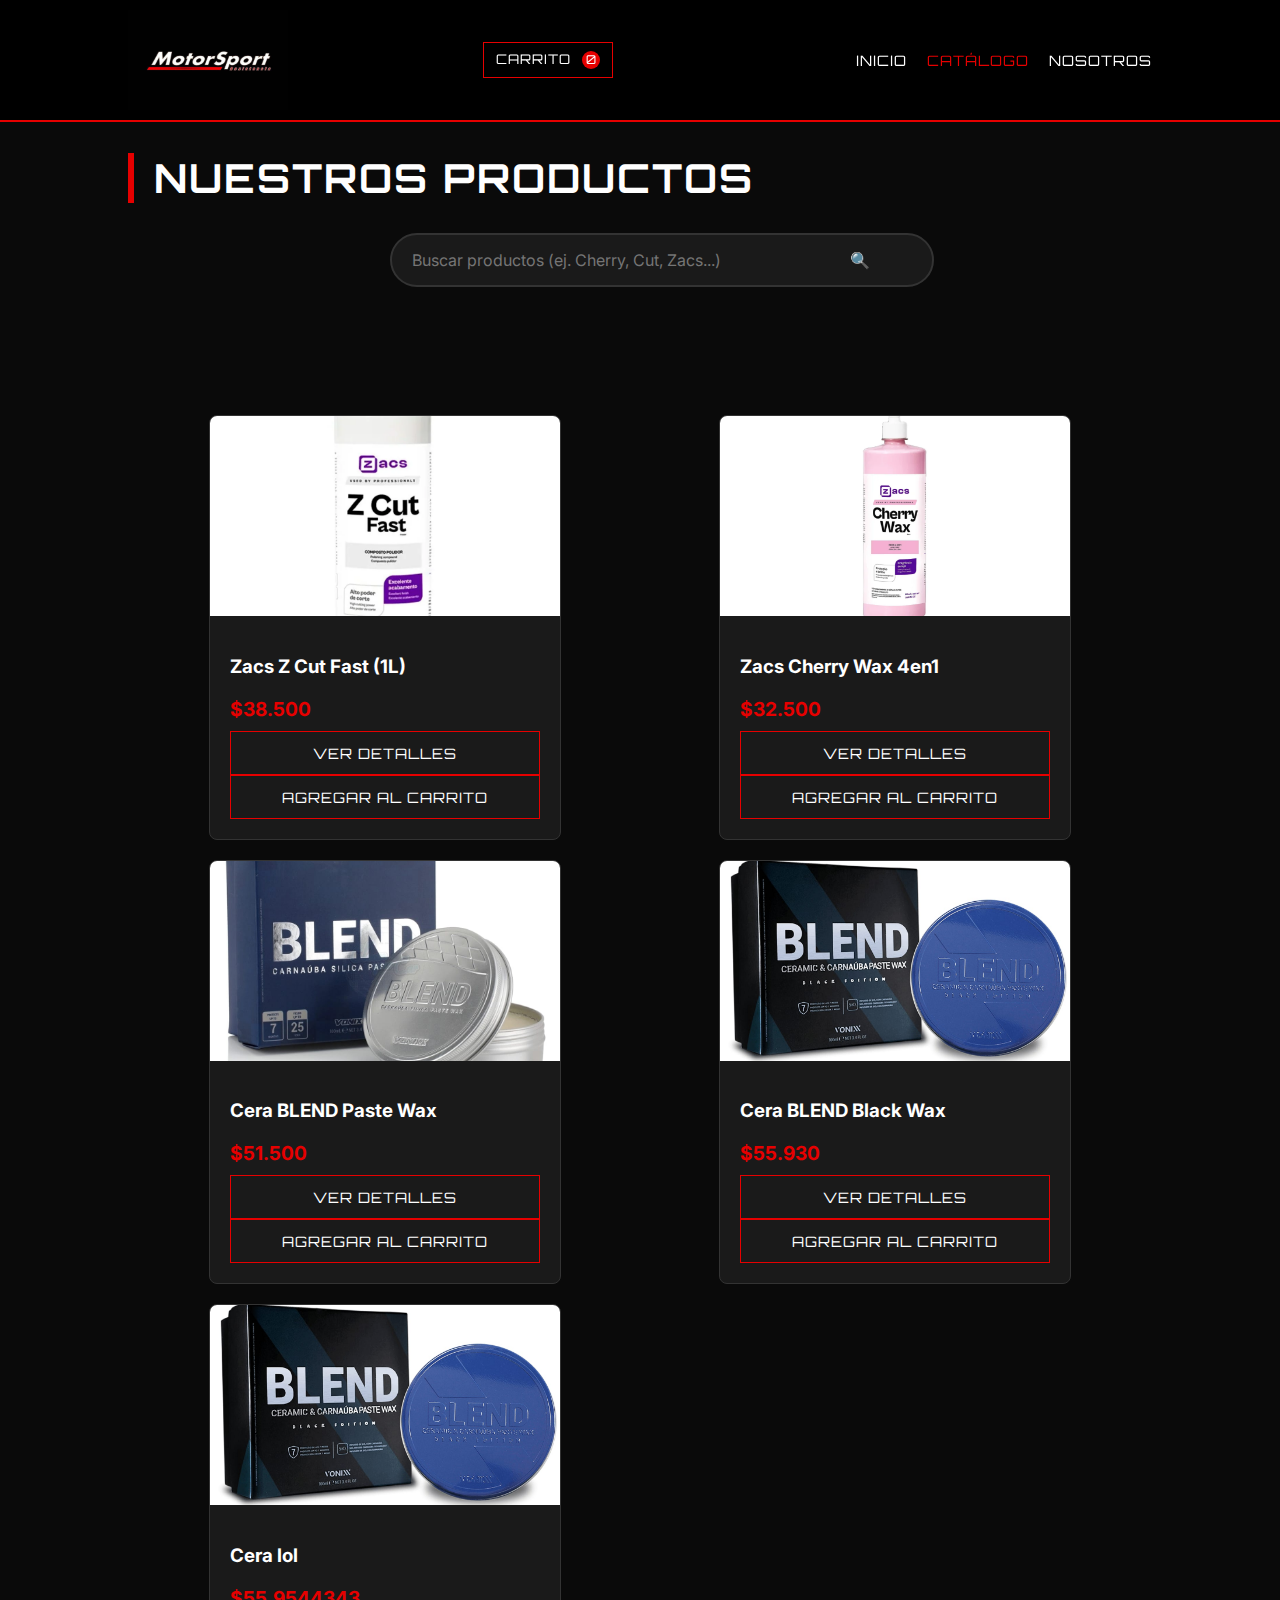
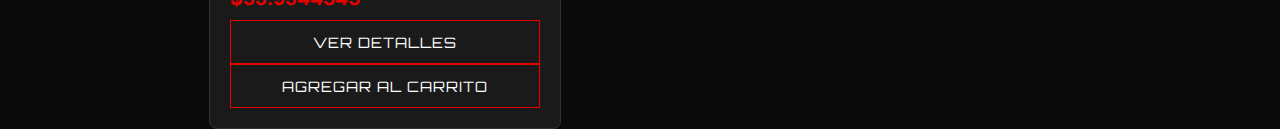
<file: catalogo.html>
<!DOCTYPE html>
<html lang="es">
<head>
    <meta charset="UTF-8">
    <meta name="viewport" content="width=device-width, initial-scale=1.0">
    <title>Catálogo | MotorSport Resistencia</title>
    <link href="https://fonts.googleapis.com/css2?family=Inter:wght@300;400;700&family=Orbitron:wght@700&display=swap" rel="stylesheet">
    <link rel="stylesheet" href="style.css">
</head>
<body>
    <nav class="navbar">
        <div class="logo">
            <a href="index.html">
                <img src="WhatsApp Image 2026-01-12 at 2.02.56 PM.jpeg" alt="MotorSport Logo">
            </a>
        </div>

        <div class="menu-toggle" id="mobile-menu">
            <span class="bar"></span>
            <span class="bar"></span>
            <span class="bar"></span>
        </div>

        <ul class="nav-links">
            <li><a href="index.html">Inicio</a></li>
            <li><a href="catalogo.html" style="color: var(--rojo);">Catálogo</a></li>
            <li><a href="nosotros.html">Nosotros</a></li>
        </ul>
    </nav>

    

        <section class="container catalog-section">
    <h2 class="section-title">Nuestros Productos</h2>

    <div class="search-container">
        <input type="text" id="product-search" placeholder="Buscar productos (ej. Cherry, Cut, Zacs...)" onkeyup="filterProducts()">
        <span class="search-icon">🔍</span>
    </div>

    <div class="product-grid" id="product-container-dynamic"></div>

    <!-- Modal de alta de producto -->
    <div class="modal-overlay" id="addProductModal">
        <div class="modal">
            <h3>Agregar producto</h3>
            <div class="form-row">
                <div>
                    <label>Nombre del producto</label>
                    <input type="text" id="prodName" placeholder="Ej. Zacs Ultra Finish" />
                </div>
                <div>
                    <label>Precio</label>
                    <input type="text" id="prodPrice" placeholder="Ej. $45.000" />
                </div>
            </div>
            <label>Descripción</label>
            <textarea id="prodDesc" placeholder="Descripción breve del producto"></textarea>

            <div class="form-row">
                <div>
                    <label>Foto (URL)</label>
                    <input type="url" id="prodImgUrl" placeholder="https://..." />
                </div>
                <div>
                    <label>Foto (Archivo)</label>
                    <input type="file" id="prodImgFile" accept="image/*" />
                </div>
            </div>
            <div class="img-preview" id="imgPreview"></div>

            <label>Mensaje para WhatsApp</label>
            <input type="text" id="prodWaMsg" placeholder="Hola MotorSport! Me interesa este producto..." />

            <div class="actions">
                <button class="btn" onclick="closeAddModal()">Cancelar</button>
                <button class="btn btn-primary" onclick="submitProduct()">Agregar</button>
            </div>
        </div>
    </div>
</section>

<script>
function filterProducts() {
    let input = document.getElementById('product-search').value.toLowerCase();
    let cards = document.getElementsByClassName('product-card');

    for (let i = 0; i < cards.length; i++) {
        let title = cards[i].querySelector('h3').innerText.toLowerCase();
        if (title.includes(input)) {
            cards[i].style.display = "";
            cards[i].style.animation = "fadeInUp 0.5s ease forwards";
        } else {
            cards[i].style.display = "none";
        }
    }
}
</script>

    <script>
        const menu = document.querySelector('#mobile-menu');
        const menuLinks = document.querySelector('.nav-links');

        menu.addEventListener('click', function() {
            menu.classList.toggle('is-active');
            menuLinks.classList.toggle('active');
        });
    </script>
    <script>
    (function(){
      var key='cartItems';
      function load(){try{return JSON.parse(localStorage.getItem(key)||'[]')}catch(e){return []}}
      function save(list){localStorage.setItem(key,JSON.stringify(list))}
      function format(n){return '$'+n.toLocaleString('es-AR')}
      function total(){var t=0;load().forEach(function(p){t+=p.price*p.qty});return t}
      function count(){var c=0;load().forEach(function(p){c+=p.qty});return c}
      function ensureUI(){
        if(document.getElementById('cartPanel')) return;
        var nav=document.querySelector('.navbar');
        var btn=document.createElement('button');
        btn.className='cart-btn';
        btn.id='cartToggle';
        btn.innerHTML='Carrito <span id="cartCount" class="cart-count">0</span>';
        if(nav){
          var burger=document.getElementById('mobile-menu');
          if(burger){ nav.insertBefore(btn, burger); } else { nav.appendChild(btn); }
        }
        var panel=document.createElement('div');
        panel.className='cart-panel';
        panel.id='cartPanel';
        panel.innerHTML='<div class="cart-header"><div>Tu Carrito</div><button id="cartClose" class="cart-btn">Cerrar</button></div><div class="cart-items" id="cartItems"></div><div class="cart-footer"><div class="cart-total"><span>Total</span><span id="cartTotal">$0</span></div><button id="checkoutBtn" class="btn-buy">Finalizar por WhatsApp</button></div>';
        document.body.appendChild(panel);
      }
      function updateBadge(){var el=document.getElementById('cartCount');if(el) el.textContent=count()}
      function render(){
        var box=document.getElementById('cartItems');if(!box) return;
        var list=load();box.innerHTML='';
        if(!list.length){updateTotals();updateBadge();return}
        list.forEach(function(p){
          var row=document.createElement('div');
          row.className='cart-item';
          row.innerHTML='<div><div class="cart-item-title">'+p.name+'</div><div>'+format(p.price)+' x '+p.qty+'</div></div><div class="qty"><button data-act="dec" data-name="'+p.name+'">-</button><span>'+p.qty+'</span><button data-act="inc" data-name="'+p.name+'">+</button><button data-act="del" data-name="'+p.name+'">x</button></div>';
          box.appendChild(row);
        });
        updateTotals();updateBadge();
      }
      function updateTotals(){var t=document.getElementById('cartTotal');if(t) t.textContent=format(total())}
      function addItem(prod){
        var list=load();
        var found=list.find(function(x){return x.name===prod.name});
        if(found){found.qty+=prod.qty||1}else{list.push({name:prod.name,price:prod.price,img:prod.img||'',qty:prod.qty||1})}
        save(list);render();
      }
      function changeQty(name,delta){
        var list=load();
        for(var i=0;i<list.length;i++){
          if(list[i].name===name){list[i].qty+=delta;if(list[i].qty<=0){list.splice(i,1)}break;}
        }
        save(list);render();
      }
      function removeItem(name){
        save(load().filter(function(p){return p.name!==name}));render();
      }
      function extractImg(el){
        var img=el.querySelector('.product-img');
        if(!img) return '';
        var s=img.getAttribute('style')||'';
        var m=s.match(/url\\(['"]?(.*?)['"]?\\)/);
        return m?m[1]:'';
      }
      function injectButtons(){
        var cards=document.querySelectorAll('.product-card');
        cards.forEach(function(card){
          if(card.querySelector('.add-to-cart')) return;
          var info=card.querySelector('.product-info'); if(!info) return;
          var nameEl=info.querySelector('h3'); if(!nameEl) return;
          var priceEl=info.querySelector('.price'); if(!priceEl) return;
          var name=nameEl.innerText.trim();
          var priceText=priceEl.innerText.replace(/[^0-9]/g,''); var price=parseInt(priceText||'0',10)||0;
          var img=extractImg(card);
          var btn=document.createElement('button');
          btn.className='btn-buy add-to-cart';
          btn.setAttribute('data-name',name);
          btn.setAttribute('data-price',String(price));
          btn.setAttribute('data-img',img);
          btn.textContent='Agregar al carrito';
          info.appendChild(btn);
        });
      }
      function openCart(){var p=document.getElementById('cartPanel');if(p) p.classList.add('open')}
      function closeCart(){var p=document.getElementById('cartPanel');if(p) p.classList.remove('open')}
      function checkout(){
        var list=load(); if(!list.length){openCart();return}
        var lines=['Hola MotorSport! Quiero comprar estos productos:'];
        list.forEach(function(p,i){lines.push((i+1)+'. '+p.name+' x'+p.qty+' - '+format(p.price*p.qty))});
        lines.push('Total: '+format(total()));
        var msg=lines.join('\r\n');
        var url='https://wa.me/5493624894294?text='+encodeURIComponent(msg);
        location.href = url;
      }
      document.addEventListener('click',function(e){
        var t=e.target;
        if(t.id==='cartToggle'){e.preventDefault();openCart();return}
        if(t.id==='cartClose'){e.preventDefault();closeCart();return}
        if(t.id==='checkoutBtn'){e.preventDefault();checkout();return}
        if(t.classList && t.classList.contains('add-to-cart')){
          var name=t.getAttribute('data-name');
          var price=parseInt(t.getAttribute('data-price')||'0',10);
          var img=t.getAttribute('data-img')||'';
          addItem({name:name,price:price,img:img,qty:1});
          return;
        }
        if(t.dataset && t.dataset.act){
          var act=t.dataset.act, name2=t.dataset.name;
          if(act==='inc') changeQty(name2,1);
          else if(act==='dec') changeQty(name2,-1);
          else if(act==='del') removeItem(name2);
          return;
        }
      });
      document.addEventListener('touchend',function(e){
        var t=e.target;
        if(t.id==='cartToggle'){e.preventDefault();openCart();return}
        if(t.id==='cartClose'){e.preventDefault();closeCart();return}
        if(t.id==='checkoutBtn'){e.preventDefault();checkout();return}
        if(t.classList && t.classList.contains('add-to-cart')){
          e.preventDefault();
          var name=t.getAttribute('data-name');
          var price=parseInt(t.getAttribute('data-price')||'0',10);
          var img=t.getAttribute('data-img')||'';
          addItem({name:name,price:price,img:img,qty:1});
          return;
        }
        if(t.dataset && t.dataset.act){
          e.preventDefault();
          var act=t.dataset.act, name2=t.dataset.name;
          if(act==='inc') changeQty(name2,1);
          else if(act==='dec') changeQty(name2,-1);
          else if(act==='del') removeItem(name2);
          return;
        }
      }, {passive:false});
      document.addEventListener('DOMContentLoaded',function(){ensureUI();injectButtons();render()});
    })();
    </script>
</body>
</html>
  <section class="container">
        <div class="product-grid" id="product-container">
    <div class="product-card">
        <a href="producto-zcut.html" style="display: block; cursor: pointer;">
            <div class="product-img" style="background-image: url('zcut.jpg');"></div>
        </a>
        <div class="product-info">
            <h3>Zacs Z Cut Fast (1L)</h3>
            <span class="price">$38.500</span>
            <a href="producto-zcut.html" class="btn-buy" style="display: block; text-align: center; text-decoration: none;">
                VER DETALLES
            </a>
        </div>
    </div>

    <div class="product-card">
        <a href="producto-cherry.html" style="display: block; cursor: pointer;">
            <div class="product-img" style="background-image: url('cherry.jpg');"></div>
        </a>
        <div class="product-info">
            <h3>Zacs Cherry Wax 4en1</h3>
            <span class="price">$32.500</span>
            <a href="producto-cherry.html" class="btn-buy" style="display: block; text-align: center; text-decoration: none;">
                VER DETALLES
            </a>

            
        </div>
      </div>
      <div class="product-card">
        <a href="cera.html" style="display: block; cursor: pointer;">
            <div class="product-img" style="background-image: url('img/d0d3981f-6393-4c05-b743-b88d5f926af4.jpg');"></div>
        </a>
        <div class="product-info">
            <h3>Cera BLEND Paste Wax</h3>
            <span class="price">$51.500</span>
            <a href="cera.html" class="btn-buy" style="display: block; text-align: center; text-decoration: none;">
                VER DETALLES
            </a>
    </div>


        
    </div>
    <div class="product-card">
        <a href="cera.html" style="display: block; cursor: pointer;">
            <div class="product-img" style="background-image: url('img/cc0043ac-223f-4df5-b6d7-978061de47e0.jpg');"></div>
        </a>
        <div class="product-info">
            <h3>Cera BLEND Black Wax</h3>
            <span class="price">$55.930</span>
            <a href="cera2.html" class="btn-buy" style="display: block; text-align: center; text-decoration: none;">
                VER DETALLES
            </a>
    </div>
    

    </div>
    <div class="product-card">
        <a href="cera.html" style="display: block; cursor: pointer;">
            <div class="product-img" style="background-image: url('img/cc0043ac-223f-4df5-b6d7-978061de47e0.jpg');"></div>
        </a>
        <div class="product-info">
            <h3>Cera lol</h3>
            <span class="price">$55.9544343</span>
            <a href="cera2.html" class="btn-buy" style="display: block; text-align: center; text-decoration: none;">
                VER DETALLES
            </a>
    </div>

    




</section>

</body>
</html>
</file>
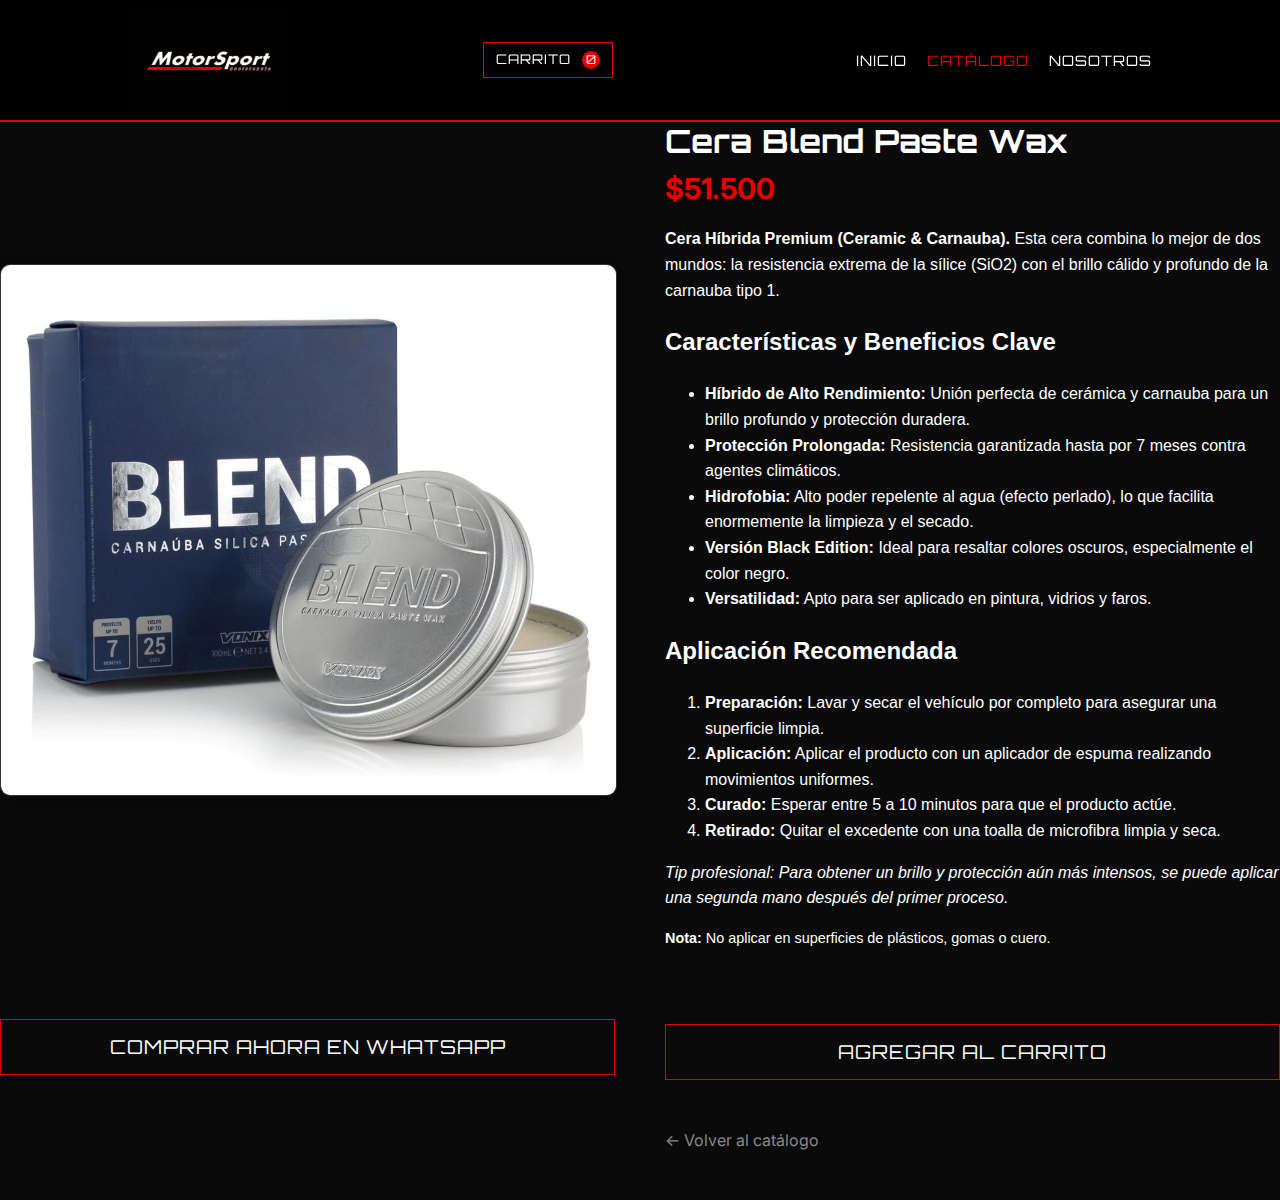
<file: cera.html>
<!DOCTYPE html>
<html lang="es">
<head>
    <meta charset="UTF-8">
    <meta name="viewport" content="width=device-width, initial-scale=1.0">
    <title>Zacs Cherry Wax | MotorSport Resistencia</title>
    <link href="https://fonts.googleapis.com/css2?family=Inter:wght@300;400;700&family=Orbitron:wght@700&display=swap" rel="stylesheet">
    <link rel="stylesheet" href="style.css">
</head>
<body>
    <nav class="navbar">
        <div class="logo">
            <a href="index.html"><img src="WhatsApp Image 2026-01-12 at 2.02.56 PM.jpeg" alt="MotorSport Logo"></a>
        </div>
        <div class="menu-toggle" id="mobile-menu">
            <span class="bar"></span><span class="bar"></span><span class="bar"></span>
        </div>
        <ul class="nav-links">
            <li><a href="index.html">Inicio</a></li>
            <li><a href="catalogo.html" style="color: var(--rojo);">Catálogo</a></li>
            <li><a href="nosotros.html">Nosotros</a></li>
        </ul>
    </nav>

    <section class="container" style="margin-top: 100px; padding-bottom: 50px;">
        <div class="product-detail-grid">
            <div class="detail-image">
                <img src="img/d0d3981f-6393-4c05-b743-b88d5f926af4.jpg" alt="Zacs Cherry Wax" onerror="this.src='https://via.placeholder.com/500x500?text=CHERRY+WAX'">
            </div>
            
            <div class="detail-info">
                <h1 style="font-family: var(--font-accent); font-size: 2rem; margin-bottom: 10px;">Cera Blend Paste Wax</h1>
                <span class="price" style="font-size: 1.8rem; margin-bottom: 20px; display: block;">$51.500</span>
                
                

<div style="font-family: sans-serif; line-height: 1.6; max-width: 800px; margin: 0 auto; color: #ffffff;">

    
    <p><strong>Cera Híbrida Premium (Ceramic & Carnauba).</strong> Esta cera combina lo mejor de dos mundos: la resistencia extrema de la sílice (SiO2) con el brillo cálido y profundo de la carnauba tipo 1.</p>

    <h2>Características y Beneficios Clave</h2>
    <ul>
        <li><strong>Híbrido de Alto Rendimiento:</strong> Unión perfecta de cerámica y carnauba para un brillo profundo y protección duradera.</li>
        <li><strong>Protección Prolongada:</strong> Resistencia garantizada hasta por 7 meses contra agentes climáticos.</li>
        <li><strong>Hidrofobia:</strong> Alto poder repelente al agua (efecto perlado), lo que facilita enormemente la limpieza y el secado.</li>
        <li><strong>Versión Black Edition:</strong> Ideal para resaltar colores oscuros, especialmente el color negro.</li>
        <li><strong>Versatilidad:</strong> Apto para ser aplicado en pintura, vidrios y faros.</li>
    </ul>

    <h2>Aplicación Recomendada</h2>
    <ol>
        <li><strong>Preparación:</strong> Lavar y secar el vehículo por completo para asegurar una superficie limpia.</li>
        <li><strong>Aplicación:</strong> Aplicar el producto con un aplicador de espuma realizando movimientos uniformes.</li>
        <li><strong>Curado:</strong> Esperar entre 5 a 10 minutos para que el producto actúe.</li>
        <li><strong>Retirado:</strong> Quitar el excedente con una toalla de microfibra limpia y seca.</li>
    </ol>

    <p><em>Tip profesional: Para obtener un brillo y protección aún más intensos, se puede aplicar una segunda mano después del primer proceso.</em></p>

    <p style="color: #ffffff; font-size: 0.9em;"><strong>Nota:</strong> No aplicar en superficies de plásticos, gomas o cuero.</p>

</div>

</div>
                <a href="https://wa.me/5493624894294?text=Hola%20MotorSport!%20Vengo%20de%20la%20web,%20quiero%20comprar%20la%20cera%20Blend%20Paste%20Wax" target="_blank" class="btn-buy" style="display: block; text-align: center; text-decoration: none; font-size: 1.2rem; padding: 15px;">
                    COMPRAR AHORA EN WHATSAPP
        </a>
        <button id="addToCartBtn" class="btn-buy" style="display: block; text-align: center; text-decoration: none; font-size: 1.2rem; padding: 15px; margin-top:10px;">AGREGAR AL CARRITO</button>
                <br>
                <a href="catalogo.html" style="color: #888; text-decoration: none;">← Volver al catálogo</a>
            </div>
        </div>
    </section>

    <script>
        const menu = document.querySelector('#mobile-menu');
        const menuLinks = document.querySelector('.nav-links');
        menu.addEventListener('click', function() {
            menu.classList.toggle('is-active');
            menuLinks.classList.toggle('active');
        });
    </script>
    <script>
    (function(){
      var key='cartItems';
      function load(){try{return JSON.parse(localStorage.getItem(key)||'[]')}catch(e){return []}}
      function save(l){localStorage.setItem(key,JSON.stringify(l))}
      function format(n){return '$'+n.toLocaleString('es-AR')}
      function ensureUI(){
        if(document.getElementById('cartPanel')) return;
        var nav=document.querySelector('.navbar');
        var btn=document.createElement('button');
        btn.className='cart-btn'; btn.id='cartToggle';
        btn.innerHTML='Carrito <span id="cartCount" class="cart-count">0</span>';
        if(nav){
          var burger=document.getElementById('mobile-menu');
          if(burger){ nav.insertBefore(btn, burger); } else { nav.appendChild(btn); }
        }
        var panel=document.createElement('div');
        panel.className='cart-panel'; panel.id='cartPanel';
        panel.innerHTML='<div class="cart-header"><div>Tu Carrito</div><button id="cartClose" class="cart-btn">Cerrar</button></div><div class="cart-items" id="cartItems"></div><div class="cart-footer"><div class="cart-total"><span>Total</span><span id="cartTotal">$0</span></div><button id="checkoutBtn" class="btn-buy">Finalizar por WhatsApp</button></div>';
        document.body.appendChild(panel);
      }
      function total(){var t=0;load().forEach(function(p){t+=p.price*p.qty});return t}
      function updateTotals(){var el=document.getElementById('cartTotal'); if(el) el.textContent=format(total())}
      function updateBadge(){var el=document.getElementById('cartCount'); if(!el) return; var n=0; load().forEach(function(p){n+=p.qty}); el.textContent=n}
      function render(){
        var box=document.getElementById('cartItems'); if(!box) return;
        var list=load(); box.innerHTML='';
        if(!list.length){updateTotals(); updateBadge(); return}
        list.forEach(function(p){
          var row=document.createElement('div');
          row.className='cart-item';
          row.innerHTML='<div><div class="cart-item-title">'+p.name+'</div><div>'+format(p.price)+' x '+p.qty+'</div></div><div class="qty"><button data-act="dec" data-name="'+p.name+'">-</button><span>'+p.qty+'</span><button data-act="inc" data-name="'+p.name+'">+</button><button data-act="del" data-name="'+p.name+'">x</button></div>';
          box.appendChild(row);
        });
        updateTotals(); updateBadge();
      }
      function addItem(prod){
        var list=load(); var found=list.find(function(x){return x.name===prod.name});
        if(found){found.qty+=prod.qty||1}else{list.push({name:prod.name,price:prod.price,img:prod.img||'',qty:prod.qty||1})}
        save(list); render();
      }
      function changeQty(name,delta){
        var list=load(); for(var i=0;i<list.length;i++){ if(list[i].name===name){ list[i].qty+=delta; if(list[i].qty<=0){list.splice(i,1)} break; } }
        save(list); render();
      }
      function removeItem(name){ save(load().filter(function(p){return p.name!==name})); render(); }
      function openCart(){var p=document.getElementById('cartPanel'); if(p) p.classList.add('open')}
      function closeCart(){var p=document.getElementById('cartPanel'); if(p) p.classList.remove('open')}
      function checkout(){
        var list=load(); if(!list.length){openCart();return}
        var lines=['Hola MotorSport! Quiero comprar estos productos:'];
        list.forEach(function(p,i){lines.push((i+1)+'. '+p.name+' x'+p.qty+' - '+format(p.price*p.qty))});
        lines.push('Total: '+format(total()));
        var url='https://wa.me/5493624894294?text='+encodeURIComponent(lines.join('\r\n'));
        location.href = url;
      }
      document.addEventListener('click',function(e){
        var t=e.target;
        if(t.id==='cartToggle'){e.preventDefault();openCart();return}
        if(t.id==='cartClose'){e.preventDefault();closeCart();return}
        if(t.id==='checkoutBtn'){e.preventDefault();checkout();return}
        if(t.dataset && t.dataset.act){
          if(t.dataset.act==='inc') changeQty(t.dataset.name,1);
          else if(t.dataset.act==='dec') changeQty(t.dataset.name,-1);
          else if(t.dataset.act==='del') removeItem(t.dataset.name);
        }
      });
      document.addEventListener('touchend',function(e){
        var t=e.target;
        if(t.id==='cartToggle'){e.preventDefault();openCart();return}
        if(t.id==='cartClose'){e.preventDefault();closeCart();return}
        if(t.id==='checkoutBtn'){e.preventDefault();checkout();return}
        if(t.dataset && t.dataset.act){
          e.preventDefault();
          if(t.dataset.act==='inc') changeQty(t.dataset.name,1);
          else if(t.dataset.act==='dec') changeQty(t.dataset.name,-1);
          else if(t.dataset.act==='del') removeItem(t.dataset.name);
        }
      }, {passive:false});
      function addCurrentProductToCart(){
        var nameEl=document.querySelector('.detail-info h1');
        var priceEl=document.querySelector('.detail-info .price');
        var imgEl=document.querySelector('.detail-image img');
        var name=nameEl?nameEl.innerText.trim():'';
        var priceText=priceEl?priceEl.innerText:'';
        var price=parseInt((priceText||'').replace(/[^0-9]/g,''),10)||0;
        var img=imgEl?imgEl.getAttribute('src')||'':'';
        if(!name||!price) return;
        addItem({name:name,price:price,img:img,qty:1}); openCart();
      }
      document.addEventListener('DOMContentLoaded',function(){
        ensureUI(); render(); updateBadge();
        var b=document.getElementById('addToCartBtn'); if(b){ b.addEventListener('click',function(ev){ev.preventDefault(); addCurrentProductToCart();}); }
      });
    })();
    </script>
</body>
</html>
</file>
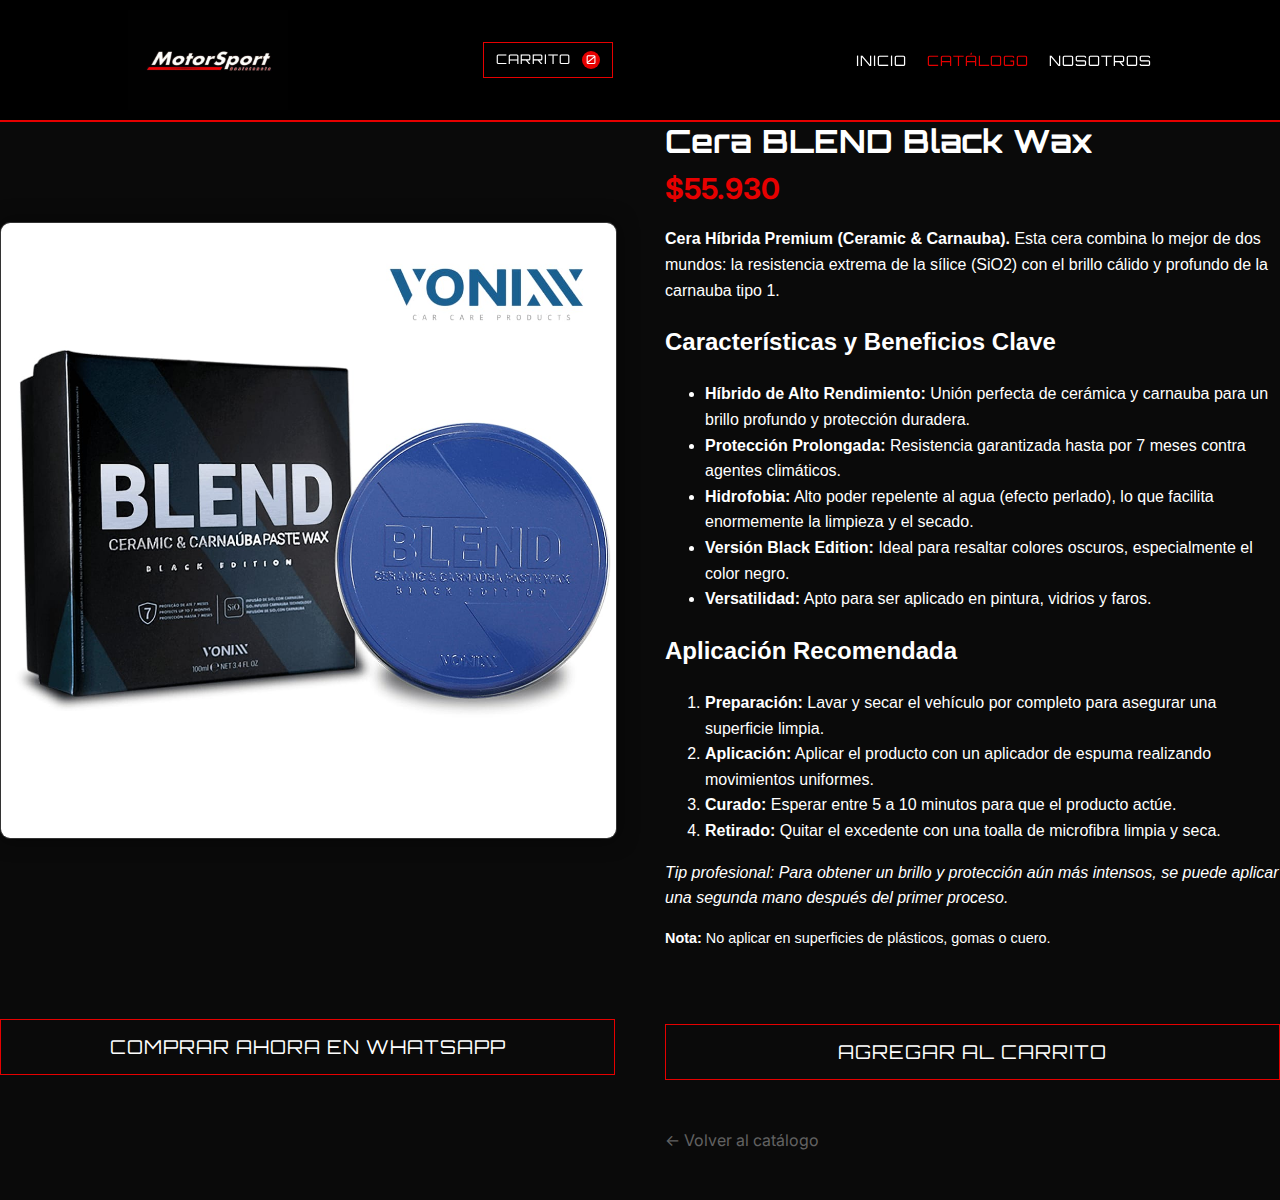
<file: cera2.html>
<!DOCTYPE html>
<html lang="es">
<head>
    <meta charset="UTF-8">
    <meta name="viewport" content="width=device-width, initial-scale=1.0">
    <title>Cera BLEND Black Wax</title>
    <link href="https://fonts.googleapis.com/css2?family=Inter:wght@300;400;700&family=Orbitron:wght@700&display=swap" rel="stylesheet">
    <link rel="stylesheet" href="style.css">
</head>
<body>
    <nav class="navbar">
        <div class="logo">
            <a href="index.html"><img src="WhatsApp Image 2026-01-12 at 2.02.56 PM.jpeg" alt="MotorSport Logo"></a>
        </div>
        <div class="menu-toggle" id="mobile-menu">
            <span class="bar"></span><span class="bar"></span><span class="bar"></span>
        </div>
        <ul class="nav-links">
            <li><a href="index.html">Inicio</a></li>
            <li><a href="catalogo.html" style="color: var(--rojo);">Catálogo</a></li>
            <li><a href="nosotros.html">Nosotros</a></li>
        </ul>
    </nav>

    <section class="container" style="margin-top: 100px; padding-bottom: 50px;">
        <div class="product-detail-grid">
            <div class="detail-image">
                <img src="img/cc0043ac-223f-4df5-b6d7-978061de47e0.jpg" alt="Zacs Cherry Wax" onerror="this.src='https://via.placeholder.com/500x500?text=CHERRY+WAX'">
            </div>
            
            <div class="detail-info">
                <h1 style="font-family: var(--font-accent); font-size: 2rem; margin-bottom: 10px;">Cera BLEND Black Wax</h1>
                <span class="price" style="font-size: 1.8rem; margin-bottom: 20px; display: block;">$55.930</span>
                
                

<div style="font-family: sans-serif; line-height: 1.6; max-width: 800px; margin: 0 auto; color: #ffffff;">

    
    <p><strong>Cera Híbrida Premium (Ceramic & Carnauba).</strong> Esta cera combina lo mejor de dos mundos: la resistencia extrema de la sílice (SiO2) con el brillo cálido y profundo de la carnauba tipo 1.</p>

    <h2>Características y Beneficios Clave</h2>
    <ul>
        <li><strong>Híbrido de Alto Rendimiento:</strong> Unión perfecta de cerámica y carnauba para un brillo profundo y protección duradera.</li>
        <li><strong>Protección Prolongada:</strong> Resistencia garantizada hasta por 7 meses contra agentes climáticos.</li>
        <li><strong>Hidrofobia:</strong> Alto poder repelente al agua (efecto perlado), lo que facilita enormemente la limpieza y el secado.</li>
        <li><strong>Versión Black Edition:</strong> Ideal para resaltar colores oscuros, especialmente el color negro.</li>
        <li><strong>Versatilidad:</strong> Apto para ser aplicado en pintura, vidrios y faros.</li>
    </ul>

    <h2>Aplicación Recomendada</h2>
    <ol>
        <li><strong>Preparación:</strong> Lavar y secar el vehículo por completo para asegurar una superficie limpia.</li>
        <li><strong>Aplicación:</strong> Aplicar el producto con un aplicador de espuma realizando movimientos uniformes.</li>
        <li><strong>Curado:</strong> Esperar entre 5 a 10 minutos para que el producto actúe.</li>
        <li><strong>Retirado:</strong> Quitar el excedente con una toalla de microfibra limpia y seca.</li>
    </ol>

    <p><em>Tip profesional: Para obtener un brillo y protección aún más intensos, se puede aplicar una segunda mano después del primer proceso.</em></p>

    <p style="color: #ffffff; font-size: 0.9em;"><strong>Nota:</strong> No aplicar en superficies de plásticos, gomas o cuero.</p>

</div>

</div>
        <a href="https://wa.me/5493624894294?text=Hola%20MotorSport!%20Vengo%20de%20la%20web,%20quiero%20comprar%20la%20cera%20Blend%20Black%20Wax" target="_blank" class="btn-buy" style="display: block; text-align: center; text-decoration: none; font-size: 1.2rem; padding: 15px;">
                    COMPRAR AHORA EN WHATSAPP
        </a>
        <button id="addToCartBtn" class="btn-buy" style="display: block; text-align: center; text-decoration: none; font-size: 1.2rem; padding: 15px; margin-top:10px;">AGREGAR AL CARRITO</button>
                <br>
                <a href="catalogo.html" style="color: #626262; text-decoration: none;">← Volver al catálogo</a>
            </div>
        </div>
    </section>

    <script>
        const menu = document.querySelector('#mobile-menu');
        const menuLinks = document.querySelector('.nav-links');
        menu.addEventListener('click', function() {
            menu.classList.toggle('is-active');
            menuLinks.classList.toggle('active');
        });
    </script>
    <script>
    (function(){
      var key='cartItems';
      function load(){try{return JSON.parse(localStorage.getItem(key)||'[]')}catch(e){return []}}
      function save(l){localStorage.setItem(key,JSON.stringify(l))}
      function format(n){return '$'+n.toLocaleString('es-AR')}
      function ensureUI(){
        if(document.getElementById('cartPanel')) return;
        var nav=document.querySelector('.navbar');
        var btn=document.createElement('button');
        btn.className='cart-btn'; btn.id='cartToggle';
        btn.innerHTML='Carrito <span id="cartCount" class="cart-count">0</span>';
        if(nav){
          var burger=document.getElementById('mobile-menu');
          if(burger){ nav.insertBefore(btn, burger); } else { nav.appendChild(btn); }
        }
        var panel=document.createElement('div');
        panel.className='cart-panel'; panel.id='cartPanel';
        panel.innerHTML='<div class="cart-header"><div>Tu Carrito</div><button id="cartClose" class="cart-btn">Cerrar</button></div><div class="cart-items" id="cartItems"></div><div class="cart-footer"><div class="cart-total"><span>Total</span><span id="cartTotal">$0</span></div><button id="checkoutBtn" class="btn-buy">Finalizar por WhatsApp</button></div>';
        document.body.appendChild(panel);
      }
      function total(){var t=0;load().forEach(function(p){t+=p.price*p.qty});return t}
      function updateTotals(){var el=document.getElementById('cartTotal'); if(el) el.textContent=format(total())}
      function updateBadge(){var el=document.getElementById('cartCount'); if(!el) return; var n=0; load().forEach(function(p){n+=p.qty}); el.textContent=n}
      function render(){
        var box=document.getElementById('cartItems'); if(!box) return;
        var list=load(); box.innerHTML='';
        if(!list.length){updateTotals(); updateBadge(); return}
        list.forEach(function(p){
          var row=document.createElement('div');
          row.className='cart-item';
          row.innerHTML='<div><div class="cart-item-title">'+p.name+'</div><div>'+format(p.price)+' x '+p.qty+'</div></div><div class="qty"><button data-act="dec" data-name="'+p.name+'">-</button><span>'+p.qty+'</span><button data-act="inc" data-name="'+p.name+'">+</button><button data-act="del" data-name="'+p.name+'">x</button></div>';
          box.appendChild(row);
        });
        updateTotals(); updateBadge();
      }
      function addItem(prod){
        var list=load(); var found=list.find(function(x){return x.name===prod.name});
        if(found){found.qty+=prod.qty||1}else{list.push({name:prod.name,price:prod.price,img:prod.img||'',qty:prod.qty||1})}
        save(list); render();
      }
      function changeQty(name,delta){
        var list=load(); for(var i=0;i<list.length;i++){ if(list[i].name===name){ list[i].qty+=delta; if(list[i].qty<=0){list.splice(i,1)} break; } }
        save(list); render();
      }
      function removeItem(name){ save(load().filter(function(p){return p.name!==name})); render(); }
      function openCart(){var p=document.getElementById('cartPanel'); if(p) p.classList.add('open')}
      function closeCart(){var p=document.getElementById('cartPanel'); if(p) p.classList.remove('open')}
      function checkout(){
        var list=load(); if(!list.length){openCart();return}
        var lines=['Hola MotorSport! Quiero comprar estos productos:'];
        list.forEach(function(p,i){lines.push((i+1)+'. '+p.name+' x'+p.qty+' - '+format(p.price*p.qty))});
        lines.push('Total: '+format(total()));
        var url='https://wa.me/5493624894294?text='+encodeURIComponent(lines.join('\r\n'));
        location.href = url;
      }
      document.addEventListener('click',function(e){
        var t=e.target;
        if(t.id==='cartToggle'){e.preventDefault();openCart();return}
        if(t.id==='cartClose'){e.preventDefault();closeCart();return}
        if(t.id==='checkoutBtn'){e.preventDefault();checkout();return}
        if(t.dataset && t.dataset.act){
          if(t.dataset.act==='inc') changeQty(t.dataset.name,1);
          else if(t.dataset.act==='dec') changeQty(t.dataset.name,-1);
          else if(t.dataset.act==='del') removeItem(t.dataset.name);
        }
      });
      document.addEventListener('touchend',function(e){
        var t=e.target;
        if(t.id==='cartToggle'){e.preventDefault();openCart();return}
        if(t.id==='cartClose'){e.preventDefault();closeCart();return}
        if(t.id==='checkoutBtn'){e.preventDefault();checkout();return}
        if(t.dataset && t.dataset.act){
          e.preventDefault();
          if(t.dataset.act==='inc') changeQty(t.dataset.name,1);
          else if(t.dataset.act==='dec') changeQty(t.dataset.name,-1);
          else if(t.dataset.act==='del') removeItem(t.dataset.name);
        }
      }, {passive:false});
      function addCurrentProductToCart(){
        var nameEl=document.querySelector('.detail-info h1');
        var priceEl=document.querySelector('.detail-info .price');
        var imgEl=document.querySelector('.detail-image img');
        var name=nameEl?nameEl.innerText.trim():'';
        var priceText=priceEl?priceEl.innerText:'';
        var price=parseInt((priceText||'').replace(/[^0-9]/g,''),10)||0;
        var img=imgEl?imgEl.getAttribute('src')||'':'';
        if(!name||!price) return;
        addItem({name:name,price:price,img:img,qty:1}); openCart();
      }
      document.addEventListener('DOMContentLoaded',function(){
        ensureUI(); render(); updateBadge();
        var b=document.getElementById('addToCartBtn'); if(b){ b.addEventListener('click',function(ev){ev.preventDefault(); addCurrentProductToCart();}); }
      });
    })();
    </script>
</body>
</html>
</file>
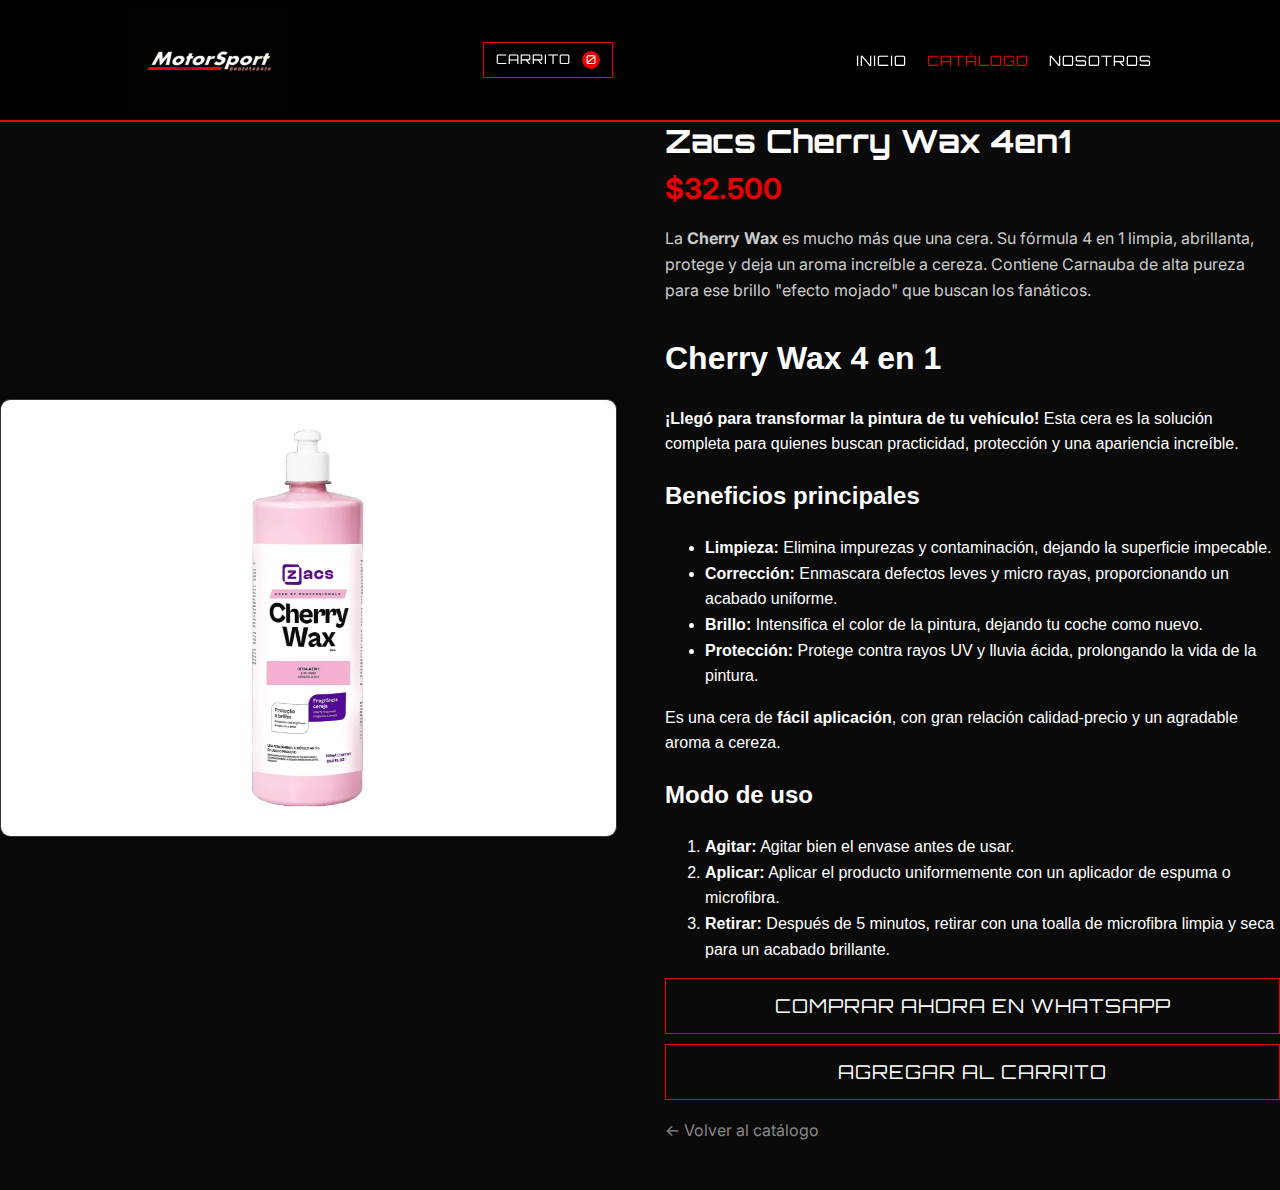
<file: producto-cherry.html>
<!DOCTYPE html>
<html lang="es">
<head>
    <meta charset="UTF-8">
    <meta name="viewport" content="width=device-width, initial-scale=1.0">
    <title>Zacs Cherry Wax | MotorSport Resistencia</title>
    <link href="https://fonts.googleapis.com/css2?family=Inter:wght@300;400;700&family=Orbitron:wght@700&display=swap" rel="stylesheet">
    <link rel="stylesheet" href="style.css">
</head>
<body>
    <nav class="navbar">
        <div class="logo">
            <a href="index.html"><img src="WhatsApp Image 2026-01-12 at 2.02.56 PM.jpeg" alt="MotorSport Logo"></a>
        </div>
        <div class="menu-toggle" id="mobile-menu">
            <span class="bar"></span><span class="bar"></span><span class="bar"></span>
        </div>
        <ul class="nav-links">
            <li><a href="index.html">Inicio</a></li>
            <li><a href="catalogo.html" style="color: var(--rojo);">Catálogo</a></li>
            <li><a href="nosotros.html">Nosotros</a></li>
        </ul>
    </nav>

    <section class="container" style="margin-top: 100px; padding-bottom: 50px;">
        <div class="product-detail-grid">
            <div class="detail-image">
                <img src="cherry.jpg" alt="Zacs Cherry Wax" onerror="this.src='https://via.placeholder.com/500x500?text=CHERRY+WAX'">
            </div>
            
            <div class="detail-info">
                <h1 style="font-family: var(--font-accent); font-size: 2rem; margin-bottom: 10px;">Zacs Cherry Wax 4en1</h1>
                <span class="price" style="font-size: 1.8rem; margin-bottom: 20px; display: block;">$32.500</span>
                
                <p style="color: #ccc; line-height: 1.6; margin-bottom: 30px;">
                    La <strong>Cherry Wax</strong> es mucho más que una cera. Su fórmula 4 en 1 limpia, abrillanta, protege y deja un aroma increíble a cereza. Contiene Carnauba de alta pureza para ese brillo "efecto mojado" que buscan los fanáticos.
                </p>

<div style="font-family: sans-serif; line-height: 1.6; max-width: 800px; margin: 0 auto; color: #ffffff;">

    <h1>Cherry Wax 4 en 1</h1>
    <p><strong>¡Llegó para transformar la pintura de tu vehículo!</strong> Esta cera es la solución completa para quienes buscan practicidad, protección y una apariencia increíble.</p>

    <h2>Beneficios principales</h2>
    <ul>
        <li><strong>Limpieza:</strong> Elimina impurezas y contaminación, dejando la superficie impecable.</li>
        <li><strong>Corrección:</strong> Enmascara defectos leves y micro rayas, proporcionando un acabado uniforme.</li>
        <li><strong>Brillo:</strong> Intensifica el color de la pintura, dejando tu coche como nuevo.</li>
        <li><strong>Protección:</strong> Protege contra rayos UV y lluvia ácida, prolongando la vida de la pintura.</li>
    </ul>

    <p>Es una cera de <strong>fácil aplicación</strong>, con gran relación calidad-precio y un agradable aroma a cereza.</p>

    <h2>Modo de uso</h2>
    <ol>
        <li><strong>Agitar:</strong> Agitar bien el envase antes de usar.</li>
        <li><strong>Aplicar:</strong> Aplicar el producto uniformemente con un aplicador de espuma o microfibra.</li>
        <li><strong>Retirar:</strong> Después de 5 minutos, retirar con una toalla de microfibra limpia y seca para un acabado brillante.</li>
    </ol>

</div>
                <a href="https://wa.me/5493624894294?text=Hola%20MotorSport!%20Vengo%20de%20la%20web,%20quiero%20comprar%20la%20Cherry%20Wax" target="_blank" class="btn-buy" style="display: block; text-align: center; text-decoration: none; font-size: 1.2rem; padding: 15px;">
                    COMPRAR AHORA EN WHATSAPP
                </a>
                <button id="addToCartBtn" class="btn-buy" style="display: block; text-align: center; text-decoration: none; font-size: 1.2rem; padding: 15px; margin-top:10px;">AGREGAR AL CARRITO</button>
                <br>
                <a href="catalogo.html" style="color: #888; text-decoration: none;">← Volver al catálogo</a>
            </div>
        </div>
    </section>

    <script>
        const menu = document.querySelector('#mobile-menu');
        const menuLinks = document.querySelector('.nav-links');
        menu.addEventListener('click', function() {
            menu.classList.toggle('is-active');
            menuLinks.classList.toggle('active');
        });
    </script>
    <script>
    (function(){
      var key='cartItems';
      function load(){try{return JSON.parse(localStorage.getItem(key)||'[]')}catch(e){return []}}
      function save(l){localStorage.setItem(key,JSON.stringify(l))}
      function format(n){return '$'+n.toLocaleString('es-AR')}
      function ensureUI(){
        if(document.getElementById('cartPanel')) return;
        var nav=document.querySelector('.navbar');
        var btn=document.createElement('button');
        btn.className='cart-btn'; btn.id='cartToggle';
        btn.innerHTML='Carrito <span id="cartCount" class="cart-count">0</span>';
        if(nav){
          var burger=document.getElementById('mobile-menu');
          if(burger){ nav.insertBefore(btn, burger); } else { nav.appendChild(btn); }
        }
        var panel=document.createElement('div');
        panel.className='cart-panel'; panel.id='cartPanel';
        panel.innerHTML='<div class="cart-header"><div>Tu Carrito</div><button id="cartClose" class="cart-btn">Cerrar</button></div><div class="cart-items" id="cartItems"></div><div class="cart-footer"><div class="cart-total"><span>Total</span><span id="cartTotal">$0</span></div><button id="checkoutBtn" class="btn-buy">Finalizar por WhatsApp</button></div>';
        document.body.appendChild(panel);
      }
      function total(){var t=0;load().forEach(function(p){t+=p.price*p.qty});return t}
      function updateTotals(){var el=document.getElementById('cartTotal'); if(el) el.textContent=format(total())}
      function updateBadge(){var el=document.getElementById('cartCount'); if(!el) return; var n=0; load().forEach(function(p){n+=p.qty}); el.textContent=n}
      function render(){
        var box=document.getElementById('cartItems'); if(!box) return;
        var list=load(); box.innerHTML='';
        if(!list.length){updateTotals(); updateBadge(); return}
        list.forEach(function(p){
          var row=document.createElement('div');
          row.className='cart-item';
          row.innerHTML='<div><div class="cart-item-title">'+p.name+'</div><div>'+format(p.price)+' x '+p.qty+'</div></div><div class="qty"><button data-act="dec" data-name="'+p.name+'">-</button><span>'+p.qty+'</span><button data-act="inc" data-name="'+p.name+'">+</button><button data-act="del" data-name="'+p.name+'">x</button></div>';
          box.appendChild(row);
        });
        updateTotals(); updateBadge();
      }
      function addItem(prod){
        var list=load(); var found=list.find(function(x){return x.name===prod.name});
        if(found){found.qty+=prod.qty||1}else{list.push({name:prod.name,price:prod.price,img:prod.img||'',qty:prod.qty||1})}
        save(list); render();
      }
      function changeQty(name,delta){
        var list=load(); for(var i=0;i<list.length;i++){ if(list[i].name===name){ list[i].qty+=delta; if(list[i].qty<=0){list.splice(i,1)} break; } }
        save(list); render();
      }
      function removeItem(name){ save(load().filter(function(p){return p.name!==name})); render(); }
      function openCart(){var p=document.getElementById('cartPanel'); if(p) p.classList.add('open')}
      function closeCart(){var p=document.getElementById('cartPanel'); if(p) p.classList.remove('open')}
      function checkout(){
        var list=load(); if(!list.length){openCart();return}
        var lines=['Hola MotorSport! Quiero comprar estos productos:'];
        list.forEach(function(p,i){lines.push((i+1)+'. '+p.name+' x'+p.qty+' - '+format(p.price*p.qty))});
        lines.push('Total: '+format(total()));
        var url='https://wa.me/5493624894294?text='+encodeURIComponent(lines.join('\r\n'));
        location.href = url;
      }
      document.addEventListener('click',function(e){
        var t=e.target;
        if(t.id==='cartToggle'){e.preventDefault();openCart();return}
        if(t.id==='cartClose'){e.preventDefault();closeCart();return}
        if(t.id==='checkoutBtn'){e.preventDefault();checkout();return}
        if(t.dataset && t.dataset.act){
          if(t.dataset.act==='inc') changeQty(t.dataset.name,1);
          else if(t.dataset.act==='dec') changeQty(t.dataset.name,-1);
          else if(t.dataset.act==='del') removeItem(t.dataset.name);
        }
      });
      document.addEventListener('touchend',function(e){
        var t=e.target;
        if(t.id==='cartToggle'){e.preventDefault();openCart();return}
        if(t.id==='cartClose'){e.preventDefault();closeCart();return}
        if(t.id==='checkoutBtn'){e.preventDefault();checkout();return}
        if(t.dataset && t.dataset.act){
          e.preventDefault();
          if(t.dataset.act==='inc') changeQty(t.dataset.name,1);
          else if(t.dataset.act==='dec') changeQty(t.dataset.name,-1);
          else if(t.dataset.act==='del') removeItem(t.dataset.name);
        }
      }, {passive:false});
      function addCurrentProductToCart(){
        var nameEl=document.querySelector('.detail-info h1');
        var priceEl=document.querySelector('.detail-info .price');
        var imgEl=document.querySelector('.detail-image img');
        var name=nameEl?nameEl.innerText.trim():'';
        var priceText=priceEl?priceEl.innerText:'';
        var price=parseInt((priceText||'').replace(/[^0-9]/g,''),10)||0;
        var img=imgEl?imgEl.getAttribute('src')||'':'';
        if(!name||!price) return;
        addItem({name:name,price:price,img:img,qty:1}); openCart();
      }
      document.addEventListener('DOMContentLoaded',function(){
        ensureUI(); render(); updateBadge();
        var b=document.getElementById('addToCartBtn'); if(b){ b.addEventListener('click',function(ev){ev.preventDefault(); addCurrentProductToCart();}); }
      });
    })();
    </script>
</body>
</html>
</file>
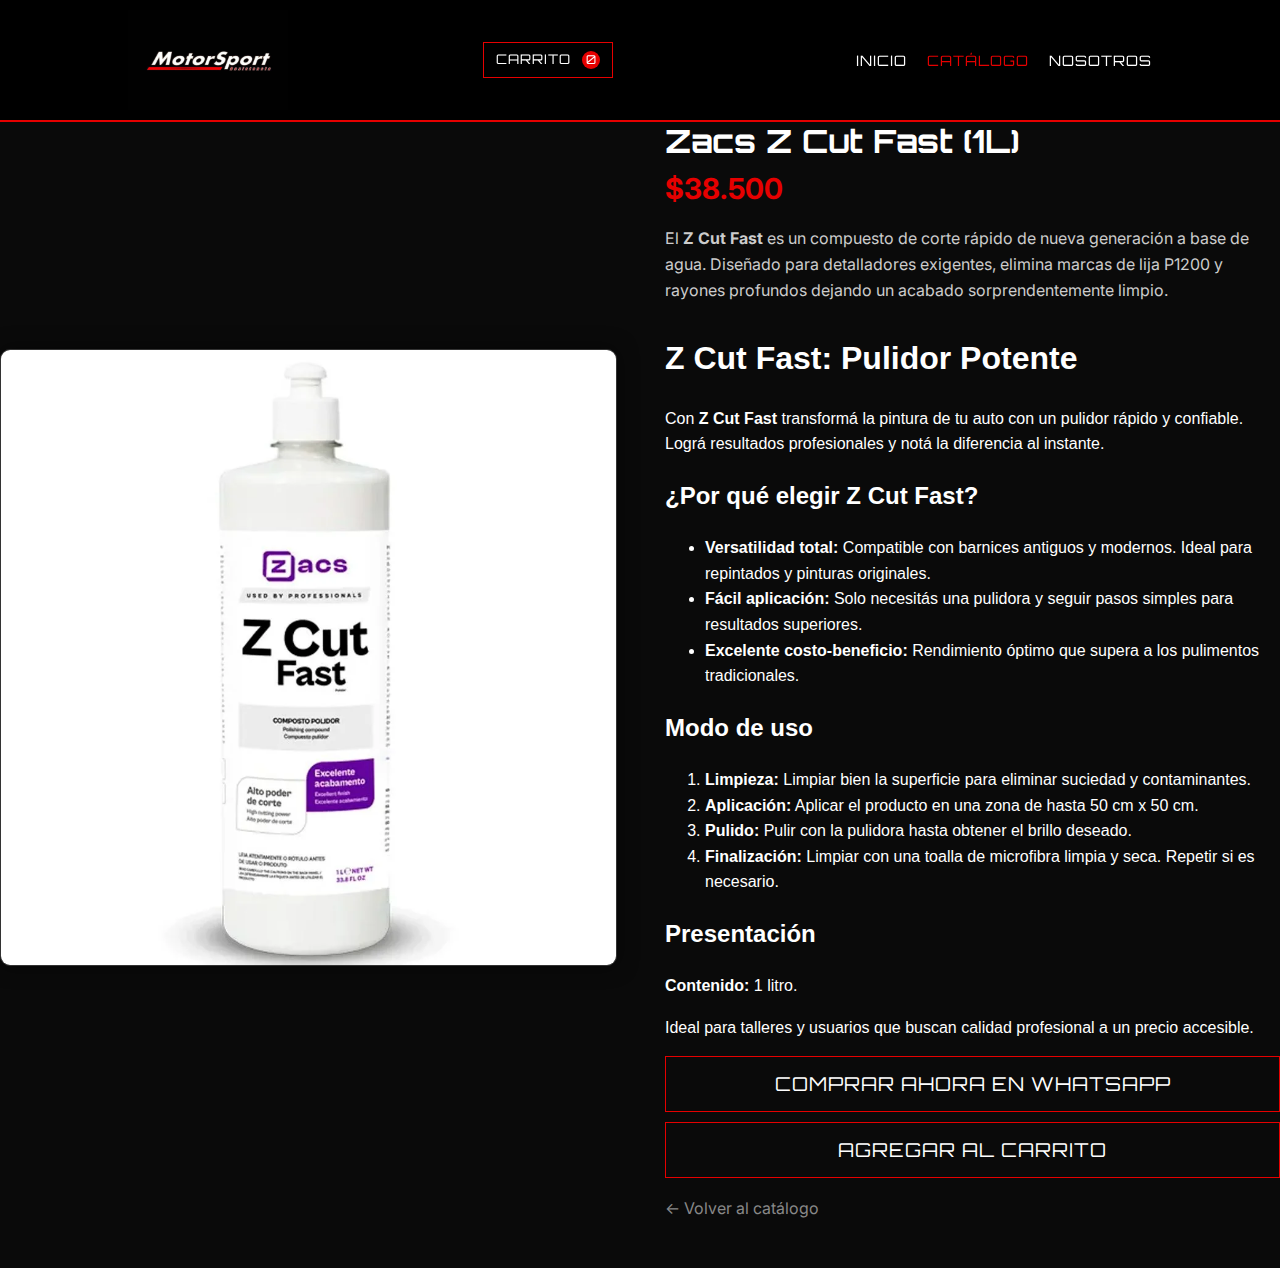
<file: producto-zcut.html>
<!DOCTYPE html>
<html lang="es">
<head>
    <meta charset="UTF-8">
    <meta name="viewport" content="width=device-width, initial-scale=1.0">
    <title>Zacs Z Cut Fast | MotorSport Resistencia</title>
    <link href="https://fonts.googleapis.com/css2?family=Inter:wght@300;400;700&family=Orbitron:wght@700&display=swap" rel="stylesheet">
    <link rel="stylesheet" href="style.css">
</head>
<body>
    <nav class="navbar">
        <div class="logo">
            <a href="index.html"><img src="WhatsApp Image 2026-01-12 at 2.02.56 PM.jpeg" alt="MotorSport Logo"></a>
        </div>
        <div class="menu-toggle" id="mobile-menu">
            <span class="bar"></span><span class="bar"></span><span class="bar"></span>
        </div>
        <ul class="nav-links">
            <li><a href="index.html">Inicio</a></li>
            <li><a href="catalogo.html" style="color: var(--rojo);">Catálogo</a></li>
            <li><a href="nosotros.html">Nosotros</a></li>
        </ul>
    </nav>

    <section class="container" style="margin-top: 100px; padding-bottom: 50px;">
        <div class="product-detail-grid">
            <div class="detail-image">
                <img src="zcut.jpg" alt="Zacs Z Cut Fast" onerror="this.src='https://via.placeholder.com/500x500?text=Z+CUT+FAST'">
            </div>
            
            <div class="detail-info">
                <h1 style="font-family: var(--font-accent); font-size: 2rem; margin-bottom: 10px;">Zacs Z Cut Fast (1L)</h1>
                <span class="price" style="font-size: 1.8rem; margin-bottom: 20px; display: block;">$38.500</span>
                
                <p style="color: #ccc; line-height: 1.6; margin-bottom: 30px;">
                    El <strong>Z Cut Fast</strong> es un compuesto de corte rápido de nueva generación a base de agua. Diseñado para detalladores exigentes, elimina marcas de lija P1200 y rayones profundos dejando un acabado sorprendentemente limpio.
                </p>

                <div style="font-family: sans-serif; line-height: 1.6; max-width: 800px; margin: 0 auto; color: #ffffff;">

    <h1>Z Cut Fast: Pulidor Potente</h1>
    <p>Con <strong>Z Cut Fast</strong> transformá la pintura de tu auto con un pulidor rápido y confiable. Lográ resultados profesionales y notá la diferencia al instante.</p>

    <h2>¿Por qué elegir Z Cut Fast?</h2>
    <ul>
        <li><strong>Versatilidad total:</strong> Compatible con barnices antiguos y modernos. Ideal para repintados y pinturas originales.</li>
        <li><strong>Fácil aplicación:</strong> Solo necesitás una pulidora y seguir pasos simples para resultados superiores.</li>
        <li><strong>Excelente costo-beneficio:</strong> Rendimiento óptimo que supera a los pulimentos tradicionales.</li>
    </ul>

    <h2>Modo de uso</h2>
    <ol>
        <li><strong>Limpieza:</strong> Limpiar bien la superficie para eliminar suciedad y contaminantes.</li>
        <li><strong>Aplicación:</strong> Aplicar el producto en una zona de hasta 50 cm x 50 cm.</li>
        <li><strong>Pulido:</strong> Pulir con la pulidora hasta obtener el brillo deseado.</li>
        <li><strong>Finalización:</strong> Limpiar con una toalla de microfibra limpia y seca. Repetir si es necesario.</li>
    </ol>

    <h2>Presentación</h2>
    <p><strong>Contenido:</strong> 1 litro.</p>
    <p>Ideal para talleres y usuarios que buscan calidad profesional a un precio accesible.</p>

</div>
                <a href="https://wa.me/5493624894294?text=Hola%20MotorSport!%20Vengo%20de%20la%20web,%20quiero%20comprar%20el%20Zacs%20Z%20Cut%20Fast" target="_blank" class="btn-buy" style="display: block; text-align: center; text-decoration: none; font-size: 1.2rem; padding: 15px;">
                    COMPRAR AHORA EN WHATSAPP
                </a>
                <button id="addToCartBtn" class="btn-buy" style="display: block; text-align: center; text-decoration: none; font-size: 1.2rem; padding: 15px; margin-top:10px;">AGREGAR AL CARRITO</button>
                <br>
                <a href="catalogo.html" style="color: #888; text-decoration: none;">← Volver al catálogo</a>
            </div>
        </div>
    </section>

    <script>
        // Script del menú hamburguesa
        const menu = document.querySelector('#mobile-menu');
        const menuLinks = document.querySelector('.nav-links');
        menu.addEventListener('click', function() {
            menu.classList.toggle('is-active');
            menuLinks.classList.toggle('active');
        });
    </script>
    <script>
    (function(){
      var key='cartItems';
      function load(){try{return JSON.parse(localStorage.getItem(key)||'[]')}catch(e){return []}}
      function save(l){localStorage.setItem(key,JSON.stringify(l))}
      function format(n){return '$'+n.toLocaleString('es-AR')}
      function ensureUI(){
        if(document.getElementById('cartPanel')) return;
        var nav=document.querySelector('.navbar');
        var btn=document.createElement('button');
        btn.className='cart-btn'; btn.id='cartToggle';
        btn.innerHTML='Carrito <span id="cartCount" class="cart-count">0</span>';
        if(nav){
          var burger=document.getElementById('mobile-menu');
          if(burger){ nav.insertBefore(btn, burger); } else { nav.appendChild(btn); }
        }
        var panel=document.createElement('div');
        panel.className='cart-panel'; panel.id='cartPanel';
        panel.innerHTML='<div class="cart-header"><div>Tu Carrito</div><button id="cartClose" class="cart-btn">Cerrar</button></div><div class="cart-items" id="cartItems"></div><div class="cart-footer"><div class="cart-total"><span>Total</span><span id="cartTotal">$0</span></div><button id="checkoutBtn" class="btn-buy">Finalizar por WhatsApp</button></div>';
        document.body.appendChild(panel);
      }
      function total(){var t=0;load().forEach(function(p){t+=p.price*p.qty});return t}
      function updateTotals(){var el=document.getElementById('cartTotal'); if(el) el.textContent=format(total())}
      function updateBadge(){var el=document.getElementById('cartCount'); if(!el) return; var n=0; load().forEach(function(p){n+=p.qty}); el.textContent=n}
      function render(){
        var box=document.getElementById('cartItems'); if(!box) return;
        var list=load(); box.innerHTML='';
        if(!list.length){updateTotals(); updateBadge(); return}
        list.forEach(function(p){
          var row=document.createElement('div');
          row.className='cart-item';
          row.innerHTML='<div><div class="cart-item-title">'+p.name+'</div><div>'+format(p.price)+' x '+p.qty+'</div></div><div class="qty"><button data-act="dec" data-name="'+p.name+'">-</button><span>'+p.qty+'</span><button data-act="inc" data-name="'+p.name+'">+</button><button data-act="del" data-name="'+p.name+'">x</button></div>';
          box.appendChild(row);
        });
        updateTotals(); updateBadge();
      }
      function addItem(prod){
        var list=load(); var found=list.find(function(x){return x.name===prod.name});
        if(found){found.qty+=prod.qty||1}else{list.push({name:prod.name,price:prod.price,img:prod.img||'',qty:prod.qty||1})}
        save(list); render();
      }
      function changeQty(name,delta){
        var list=load(); for(var i=0;i<list.length;i++){ if(list[i].name===name){ list[i].qty+=delta; if(list[i].qty<=0){list.splice(i,1)} break; } }
        save(list); render();
      }
      function removeItem(name){ save(load().filter(function(p){return p.name!==name})); render(); }
      function openCart(){var p=document.getElementById('cartPanel'); if(p) p.classList.add('open')}
      function closeCart(){var p=document.getElementById('cartPanel'); if(p) p.classList.remove('open')}
      function checkout(){
        var list=load(); if(!list.length){openCart();return}
        var lines=['Hola MotorSport! Quiero comprar estos productos:'];
        list.forEach(function(p,i){lines.push((i+1)+'. '+p.name+' x'+p.qty+' - '+format(p.price*p.qty))});
        lines.push('Total: '+format(total()));
        var url='https://wa.me/5493624894294?text='+encodeURIComponent(lines.join('\r\n'));
        location.href = url;
      }
      document.addEventListener('click',function(e){
        var t=e.target;
        if(t.id==='cartToggle'){e.preventDefault();openCart();return}
        if(t.id==='cartClose'){e.preventDefault();closeCart();return}
        if(t.id==='checkoutBtn'){e.preventDefault();checkout();return}
        if(t.dataset && t.dataset.act){
          if(t.dataset.act==='inc') changeQty(t.dataset.name,1);
          else if(t.dataset.act==='dec') changeQty(t.dataset.name,-1);
          else if(t.dataset.act==='del') removeItem(t.dataset.name);
        }
      });
      document.addEventListener('touchend',function(e){
        var t=e.target;
        if(t.id==='cartToggle'){e.preventDefault();openCart();return}
        if(t.id==='cartClose'){e.preventDefault();closeCart();return}
        if(t.id==='checkoutBtn'){e.preventDefault();checkout();return}
        if(t.dataset && t.dataset.act){
          e.preventDefault();
          if(t.dataset.act==='inc') changeQty(t.dataset.name,1);
          else if(t.dataset.act==='dec') changeQty(t.dataset.name,-1);
          else if(t.dataset.act==='del') removeItem(t.dataset.name);
        }
      }, {passive:false});
      function addCurrentProductToCart(){
        var nameEl=document.querySelector('.detail-info h1');
        var priceEl=document.querySelector('.detail-info .price');
        var imgEl=document.querySelector('.detail-image img');
        var name=nameEl?nameEl.innerText.trim():'';
        var priceText=priceEl?priceEl.innerText:'';
        var price=parseInt((priceText||'').replace(/[^0-9]/g,''),10)||0;
        var img=imgEl?imgEl.getAttribute('src')||'':'';
        if(!name||!price) return;
        addItem({name:name,price:price,img:img,qty:1}); openCart();
      }
      document.addEventListener('DOMContentLoaded',function(){
        ensureUI(); render(); updateBadge();
        var b=document.getElementById('addToCartBtn'); if(b){ b.addEventListener('click',function(ev){ev.preventDefault(); addCurrentProductToCart();}); }
      });
    })();
    </script>
</body>
</html>
</file>
<file: style.css>
:root {
    --negro: #0a0a0a;
    --rojo: #e60000;
    --blanco: #ffffff;
    --gris: #1a1a1a;
}

body {
    font-family: 'Arial', sans-serif;
    background-color: var(--negro);
    color: var(--blanco);
    margin: 0;
    scroll-behavior: smooth;
}

/* Navbar */
.navbar {
    display: flex;
    justify-content: space-between;
    padding: 20px 10%;
    background: rgba(0,0,0,0.9);
    position: fixed;
    width: 80%;
    z-index: 1000;
    border-bottom: 2px solid var(--rojo);
}

.logo { font-weight: bold; font-style: italic; font-size: 1.5rem; }
.logo span { color: var(--rojo); }

.nav-links { list-style: none; display: flex; gap: 20px; }
.nav-links a { color: white; text-decoration: none; transition: 0.3s; }
.nav-links a:hover { color: var(--rojo); }

/* Hero Section */
.hero {
    height: 100vh;
    background: linear-gradient(rgba(0,0,0,0.7), rgba(0,0,0,0.7)), url('https://images.unsplash.com/photo-1492144534655-ae79c964c9d7?auto=format&fit=crop&w=1920&q=80');
    background-size: cover;
    display: flex;
    align-items: center;
    justify-content: center;
    text-align: center;
}

.highlight { color: var(--rojo); text-transform: uppercase; }

.btn-primary {
    padding: 15px 30px;
    background: var(--rojo);
    color: white;
    text-decoration: none;
    font-weight: bold;
    border-radius: 5px;
    transition: transform 0.3s;
    display: inline-block;
}

.btn-primary:hover { transform: scale(1.1); box-shadow: 0 0 20px var(--rojo); }

/* Catálogo */
.catalog-section { padding: 40px 10%; }
.section-title { border-left: 5px solid var(--rojo); padding-left: 15px; margin-bottom: 50px; }

.product-grid {
    display: grid;
    grid-template-columns: repeat(auto-fit, minmax(250px, 1fr));
    gap: 30px;
}

.product-card {
    background: var(--gris);
    border-radius: 10px;
    overflow: hidden;
    transition: 0.4s;
    border: 1px solid #333;
}

.product-card:hover { border-color: var(--rojo); transform: translateY(-10px); }

.product-img { height: 200px; background-size: cover; background-position: center; }

.product-info { padding: 20px; }
.price { display: block; color: var(--rojo); font-size: 1.2rem; font-weight: bold; margin: 10px 0; }

.btn-buy {
    width: 100%;
    padding: 10px;
    background: transparent;
    border: 1px solid var(--rojo);
    color: white;
    cursor: pointer;
    transition: 0.3s;
}

.btn-buy:hover { background: var(--rojo); }

/* Importar fuentes de Google */
@import url('https://fonts.googleapis.com/css2?family=Inter:wght@300;400;700&family=Orbitron:wght@700&display=swap');

:root {
    --negro: #0a0a0a;
    --rojo: #e60000;
    --blanco: #ffffff;
    --gris: #1a1a1a;
    --font-main: 'Inter', sans-serif;
    --font-accent: 'Orbitron', sans-serif;
}

body {
    font-family: var(--font-main);
    background-color: var(--negro);
    color: var(--blanco);
    margin: 0;
    overflow-x: hidden;
}

/* Animación de entrada suave */
@keyframes fadeInUp {
    from { opacity: 0; transform: translateY(30px); }
    to { opacity: 1; transform: translateY(0); }
}

.section-title {
    font-family: var(--font-accent);
    letter-spacing: 2px;
    border-left: 5px solid var(--rojo);
    padding-left: 15px;
    margin-bottom: 50px;
    animation: fadeInUp 0.8s ease-out;
}

/* Navbar Mejorada */
.navbar {
    display: flex;
    justify-content: space-between;
    align-items: center;
    padding: 20px 10%;
    background: rgba(0, 0, 0, 0.95);
    backdrop-filter: blur(10px); /* Efecto moderno de desenfoque */
    position: fixed;
    width: 80%;
    z-index: 1000;
    border-bottom: 2px solid var(--rojo);
}

.logo { font-family: var(--font-accent); font-style: italic; font-size: 1.5rem; }

/* Nuevo diseño para Nosotros */
.about-container {
    padding: 120px 10%;
    display: grid;
    grid-template-columns: 1fr 1fr;
    gap: 50px;
    align-items: center;
}

.about-img-container {
    position: relative;
    overflow: hidden;
    border-radius: 15px;
    box-shadow: 0 0 30px rgba(230, 0, 0, 0.3);
}

.about-img {
    width: 100%;
    transition: transform 0.8s ease;
}

.about-img-container:hover .about-img {
    transform: scale(1.1);
}

.about-text h2 {
    font-size: 2.5rem;
    color: var(--rojo);
    margin-bottom: 20px;
}

.about-text p {
    line-height: 1.8;
    font-size: 1.1rem;
    color: #ccc;
}

/* Variables y Fuentes Actualizadas */
:root {
    --negro: #0a0a0a;
    --rojo: #e60000;
    --blanco: #ffffff;
    --gris: #1a1a1a;
    --font-main: 'Inter', sans-serif;
    --font-accent: 'Orbitron', sans-serif;
}

body {
    font-family: var(--font-main); /* Mejora de legibilidad */
}

/* Sección Sobre Nosotros Mejorada */
.about-section {
    padding: 120px 10% 80px;
    background: linear-gradient(180deg, var(--negro) 0%, #151515 100%);
    min-height: 80vh;
    display: flex;
    align-items: center;
}

.about-grid {
    display: grid;
    grid-template-columns: 1fr 1fr;
    gap: 60px;
    align-items: center;
}

.section-title {
    font-family: var(--font-accent);
    font-size: 2.5rem;
    color: var(--blanco);
    border-left: 6px solid var(--rojo);
    padding-left: 20px;
    margin-bottom: 30px;
    text-transform: uppercase;
}

.about-content p {
    line-height: 1.8;
    color: #ccc;
    margin-bottom: 20px;
    font-size: 1.1rem;
}

/* Estadísticas rápidas */
.about-stats {
    display: flex;
    gap: 40px;
    margin-top: 40px;
}

.stat-number {
    display: block;
    font-family: var(--font-accent);
    font-size: 1.8rem;
    color: var(--rojo);
}

.stat-desc {
    font-size: 0.85rem;
    color: #888;
    text-transform: uppercase;
}

/* Efectos de Imagen */
.image-wrapper {
    position: relative;
    border-radius: 15px;
    overflow: hidden;
    box-shadow: 0 10px 30px rgba(230, 0, 0, 0.2);
}

.about-img {
    width: 100%;
    display: block;
    transition: transform 0.6s cubic-bezier(0.25, 0.46, 0.45, 0.94);
}

.image-wrapper:hover .about-img {
    transform: scale(1.08); /* Animación de zoom suave sin JS */
}

/* Animación de entrada suave */
@keyframes fadeInUp {
    from { opacity: 0; transform: translateY(30px); }
    to { opacity: 1; transform: translateY(0); }
}

.fade-in {
    animation: fadeInUp 1s ease forwards;
}

/* Responsivo para móviles */
@media (max-width: 768px) {
    .about-grid { grid-template-columns: 1fr; text-align: center; }
    .section-title { border-left: none; border-bottom: 4px solid var(--rojo); padding: 0 0 10px; }
    .about-stats { justify-content: center; }
}

/* --- Ajustes del Logo --- */
.logo img {
    height:100px; /* Ajusta el tamaño según prefieras */
    width: 160px;
    display: block;
}

/* --- Menu Hamburguesa (Oculto por defecto en PC) --- */
.menu-toggle {
    display: none;
    cursor: pointer;
    margin-left: auto; /* Empuja el menú hamburguesa a la derecha */
}

.menu-toggle .bar {
    display: block;
    width: 25px;
    height: 3px;
    margin: 5px auto;
    background-color: var(--blanco);
    transition: all 0.3s ease-in-out;
}

/* --- Responsivo: Solo para Celulares (max-width: 768px) --- */
@media (max-width: 768px) {
    .navbar {
        width: 90%; /* Más espacio en móviles */
        padding: 15px 5%;
    }

    .menu-toggle {
        display: block; /* Aparece en celular */
        z-index: 1001;
    }

    /* Animación X al abrir el menú */
    .menu-toggle.is-active .bar:nth-child(2) { opacity: 0; }
    .menu-toggle.is-active .bar:nth-child(1) { transform: translateY(8px) rotate(45deg); }
    .menu-toggle.is-active .bar:nth-child(3) { transform: translateY(-8px) rotate(-45deg); }

    .nav-links {
        position: fixed;
        top: 0;
        right: -100%; /* Escondido a la derecha */
        width: 70%;
        height: 100vh;
        background: rgba(10, 10, 10, 0.98);
        flex-direction: column;
        justify-content: center;
        align-items: center;
        transition: 0.5s all ease;
        border-left: 2px solid var(--rojo);
    }

    .nav-links.active {
        right: 0; /* Desliza hacia adentro */
    }

    .nav-links li {
        margin: 20px 0;
    }

    .nav-links a {
        font-size: 1.5rem;
        font-family: var(--font-accent);
    }
}

/* --- Actualización de la Navbar --- */
.navbar {
    display: flex;
    justify-content: space-between;
    align-items: center; /* Alinea verticalmente logo y links */
    padding: 10px 10%; /* Reducido un poco para que no ocupe tanto espacio */
    background: rgba(0, 0, 0, 0.95);
    backdrop-filter: blur(10px);
    position: fixed;
    top: 0;
    left: 0;
    width: 80%; /* Si usas 80%, asegúrate de centrarla o usa 100% y padding */
    z-index: 1000;
    border-bottom: 2px solid var(--rojo);
}

.nav-links {
    color: white;
    text-decoration: none;
    transition: 0.3s;
    /* Aplicamos la misma fuente que en los títulos de Sobre Nosotros */
    font-family: var(--font-accent); 
    font-size: 0.9rem;
    text-transform: uppercase;
    letter-spacing: 1px;
}


.nav-links a {
    color: white;
    text-decoration: none;
    transition: 0.3s;
    /* Aplicamos la misma fuente que en los títulos de Sobre Nosotros */
    font-family: var(--font-accent); 
    font-size: 0.9rem;
    text-transform: uppercase;
    letter-spacing: 1px;
}

.nav-links a:hover {
    color: var(--rojo);
}

/* Ajuste para que el contenido no quede debajo de la navbar fija */
.container, .catalog-section, .about-section {
    margin-top: 80px; 
}

/* --- Asegúrate de que las fuentes estén definidas arriba en tu CSS --- */
:root {
    --negro: #0a0a0a;
    --rojo: #e60000;
    --blanco: #ffffff;
    --gris: #1a1a1a;
    --font-main: 'Inter', sans-serif;
    --font-accent: 'Orbitron', sans-serif;
}

/* Hero Section Corregida */
.hero {
    /* Usamos min-height para evitar problemas de corte en celulares */
    min-height: 100vh;
    /* Cambiamos la URL por una más compatible o la tuya local */
    background: linear-gradient(rgba(0,0,0,0.7), rgba(0,0,0,0.7)), 
                url('https://images.unsplash.com/photo-1492144534655-ae79c964c9d7?auto=format&fit=crop&w=1920&q=80');
    
    background-size: cover;
    background-position: center center; /* Centra la imagen siempre */
    background-repeat: no-repeat;
    background-attachment: scroll; /* Cambiado de fixed a scroll para móviles */
    
    display: flex;
    align-items: center;
    justify-content: center;
    text-align: center;
    padding: 0 20px;
}

/* Ajuste específico para pantallas pequeñas */
@media (max-width: 768px) {
    .hero {
        /* En algunos celulares 100vh da problemas, 100svh es la medida moderna */
        height: 100svh; 
        background-attachment: scroll; /* Obligatorio para que aparezca en iPhone/Android */
    }
    
    .hero-content h1 {
        font-size: 1.8rem; /* Achicamos un poco el texto para que entre bien */
    }
}

.btn-buy {
    width: 100%;
    padding: 12px 0; /* Un poco más de espacio vertical */
    background: transparent;
    border: 1px solid var(--rojo);
    color: white;
    cursor: pointer;
    transition: 0.3s;
    font-family: var(--font-accent); /* Usamos la fuente deportiva */
    text-transform: uppercase;
    font-size: 0.9rem;
    letter-spacing: 1px;
    
    /* Asegura que el enlace se comporte como un botón sólido */
    display: block; 
    box-sizing: border-box; 
}

.btn-buy:hover {
    background: var(--rojo);
    box-shadow: 0 0 15px var(--rojo); /* Efecto de brillo al pasar el mouse */
}

/* Carrito */
.cart-btn {
    padding: 8px 12px;
    background: transparent;
    border: 1px solid var(--rojo);
    color: #fff;
    cursor: pointer;
    font-family: var(--font-accent);
    text-transform: uppercase;
    letter-spacing: 1px;
    margin-right: 8px; /* Deja espacio con el hamburguesa a la derecha */
}
.cart-count {
    display: inline-block;
    min-width: 18px;
    height: 18px;
    line-height: 18px;
    background: var(--rojo);
    color: #fff;
    font-size: 12px;
    border-radius: 9px;
    text-align: center;
    margin-left: 6px;
}
.cart-panel {
    position: fixed;
    top: 0;
    right: 0;
    width: 360px;
    max-width: 90%;
    height: 100vh;
    background: #111;
    border-left: 1px solid #333;
    transform: translateX(100%);
    transition: transform .3s ease;
    z-index: 2002;
    display: flex;
    flex-direction: column;
}
.cart-panel.open { transform: translateX(0); }
.cart-header {
    display: flex;
    justify-content: space-between;
    align-items: center;
    padding: 16px;
    border-bottom: 1px solid #333;
    font-family: var(--font-accent);
}
.cart-items {
    padding: 16px;
    overflow: auto;
    flex: 1;
    display: grid;
    gap: 12px;
}
.cart-item {
    display: grid;
    grid-template-columns: 1fr auto;
    gap: 10px;
    align-items: center;
    background: var(--gris);
    border: 1px solid #333;
    border-radius: 8px;
    padding: 10px 12px;
}
.cart-item-title { font-weight: 600; }
.qty {
    display: flex;
    align-items: center;
    gap: 8px;
}
.qty button {
    width: 26px;
    height: 26px;
    border: 1px solid #444;
    background: #1c1c1c;
    color: #fff;
    cursor: pointer;
    border-radius: 6px;
}
.cart-footer {
    border-top: 1px solid #333;
    padding: 12px 16px;
}
.cart-total {
    display: flex;
    justify-content: space-between;
    margin-bottom: 10px;
    font-weight: bold;
}

/* --- Estilos para Página de Producto Individual --- */
.product-detail-grid {
    display: grid;
    grid-template-columns: 1fr 1fr;
    gap: 50px;
    align-items: center;
}

.detail-image img {
    width: 100%;
    border-radius: 10px;
    border: 1px solid #333;
    box-shadow: 0 0 20px rgba(0,0,0,0.5);
}

/* En celulares, poner una columna debajo de la otra */
@media (max-width: 768px) {
    .product-detail-grid {
        grid-template-columns: 1fr;
        gap: 30px;
    }
}

@media (max-width: 768px) {
    .container {
        padding-left: 16px;
        padding-right: 16px;
    }
}

.product-card .product-img {
    transition: transform 0.5s ease; /* Suaviza el zoom */
}

/* Efecto visual al pasar el mouse sobre la imagen */
.product-card a:hover .product-img {
    transform: scale(1.05);
    filter: brightness(1.1); /* Le da un poco más de luz al tocarla */
}

/* Evita que el enlace de la imagen tenga bordes extraños */
.product-card a {
    text-decoration: none;
    overflow: hidden; /* Mantiene el zoom dentro de la tarjeta */
    display: block;
}

/* Ajuste de la Grilla */
.product-grid {
    display: grid;
    /* Cambiamos el minmax para que no intenten estirarse tanto */
    grid-template-columns: repeat(auto-fit, minmax(280px, 350px)); 
    gap: 40px;
    justify-content: center; /* Centra las tarjetas si sobran espacios a los lados */
    padding: 20px 0;
}

/* Ajuste de la Tarjeta */
.product-card {
    background: var(--gris);
    border-radius: 12px;
    overflow: hidden;
    transition: 0.4s;
    border: 1px solid #333;
    max-width: 350px; /* Evita que la tarjeta crezca de más */
    margin: 0 auto;  /* Asegura que esté centrada en su celda */
}

.product-img {
    height: 300px; /* Aumentamos un poco el alto para que se vea más vertical y esbelta */
    background-size: cover;
    background-position: center;
    transition: transform 0.5s ease;
}

.search-container {
    position: relative;
    max-width: 500px;
    margin: 0 auto 8px auto; /* Más pegado a la barra de búsqueda */
}

#product-search {
    width: 100%;
    padding: 15px 20px;
    background: var(--gris);
    border: 2px solid #333;
    border-radius: 30px;
    color: white;
    font-family: var(--font-main);
    font-size: 1rem;
    outline: none;
    transition: 0.3s;
}

#product-search:focus {
    border-color: var(--rojo);
    box-shadow: 0 0 15px rgba(230, 0, 0, 0.2);
}

.search-icon {
    position: absolute;
    right: 20px;
    top: 50%;
    transform: translateY(-50%);
    color: #666;
    pointer-events: none;
}

/* --- UI de alta de productos --- */
.admin-add-btn {
    display: inline-block;
    margin: 20px 0;
    padding: 10px 16px;
    background: transparent;
    border: 1px solid var(--rojo);
    color: #fff;
    font-family: var(--font-accent);
    text-transform: uppercase;
    letter-spacing: 1px;
    cursor: pointer;
    transition: 0.3s;
}
.admin-add-btn:hover { background: var(--rojo); box-shadow: 0 0 15px var(--rojo); }

.modal-overlay {
    position: fixed;
    inset: 0;
    background: rgba(0,0,0,0.7);
    display: none;
    align-items: center;
    justify-content: center;
    z-index: 2000;
}
.modal {
    width: 90%;
    max-width: 600px;
    background: #141414;
    border: 1px solid #333;
    border-radius: 12px;
    box-shadow: 0 10px 30px rgba(0,0,0,0.5);
    padding: 20px;
}
.modal h3 {
    margin-top: 0;
    font-family: var(--font-accent);
    color: var(--rojo);
}
.modal .form-row {
    display: grid;
    grid-template-columns: 1fr 1fr;
    gap: 16px;
}
.modal label {
    display: block;
    font-size: 0.9rem;
    color: #bbb;
    margin-bottom: 6px;
}
.modal input[type="text"],
.modal input[type="number"],
.modal input[type="url"],
.modal textarea {
    width: 100%;
    padding: 10px 12px;
    background: var(--gris);
    border: 1px solid #333;
    border-radius: 8px;
    color: #fff;
    outline: none;
    box-sizing: border-box;
}
.modal textarea { min-height: 90px; resize: vertical; }
.modal .actions {
    display: flex;
    gap: 12px;
    justify-content: flex-end;
    margin-top: 16px;
}
.modal .btn {
    padding: 10px 16px;
    border: 1px solid #333;
    background: #1c1c1c;
    color: #fff;
    cursor: pointer;
    border-radius: 8px;
}
.modal .btn-primary {
    border-color: var(--rojo);
    color: #fff;
}
.modal .btn-primary:hover { background: var(--rojo); }
.img-preview {
    margin-top: 10px;
    width: 100%;
    height: 180px;
    background: #0f0f0f;
    border: 1px dashed #444;
    border-radius: 8px;
    background-size: cover;
    background-position: center;
}

@media (max-width: 768px) {
    .modal .form-row { grid-template-columns: 1fr; }
}

/* Animación para cuando aparecen los productos al filtrar */
@keyframes fadeInUp {
    from { opacity: 0; transform: translateY(10px); }
    to { opacity: 1; transform: translateY(0); }
}

/* Configuración de Catálogo - 2 Columnas Global */
.product-grid {
    display: grid;
    /* '1fr 1fr' obliga a que siempre sean 2 columnas de igual tamaño */
    grid-template-columns: 1fr 1fr; 
    gap: 20px; /* Reducimos el espacio entre tarjetas para que quepan bien en móvil */
    justify-content: center;
    padding: 0;
    max-width: 1000px;
    margin: 0 auto;
}

/* Ajuste de la Tarjeta */
.product-card {
    background: var(--gris);
    border-radius: 8px;
    overflow: hidden;
    transition: 0.4s;
    border: 1px solid #333;
    width: 100%; 
}

.product-img {
    height: 200px; /* Bajamos la altura en general para que no ocupe toda la pantalla del cel */
    background-size: cover;
    background-position: center;
}

/* Ajustes específicos para Celular */
@media (max-width: 768px) {
    .product-grid {
        gap: 10px; /* Espacio mínimo entre productos en móvil */
        padding: 20px 10px;
    }

    .product-img {
        height: 150px; /* Imagen más pequeña para que se vea el título y precio */
    }

    .product-info h3 {
        font-size: 0.8rem; /* Fuente más chica para que no se corte el nombre */
        margin-bottom: 5px;
    }

    .price {
        font-size: 0.9rem;
    }

    .btn-buy {
        font-size: 0.7rem;
        padding: 8px 0;
    }
}
</file>
